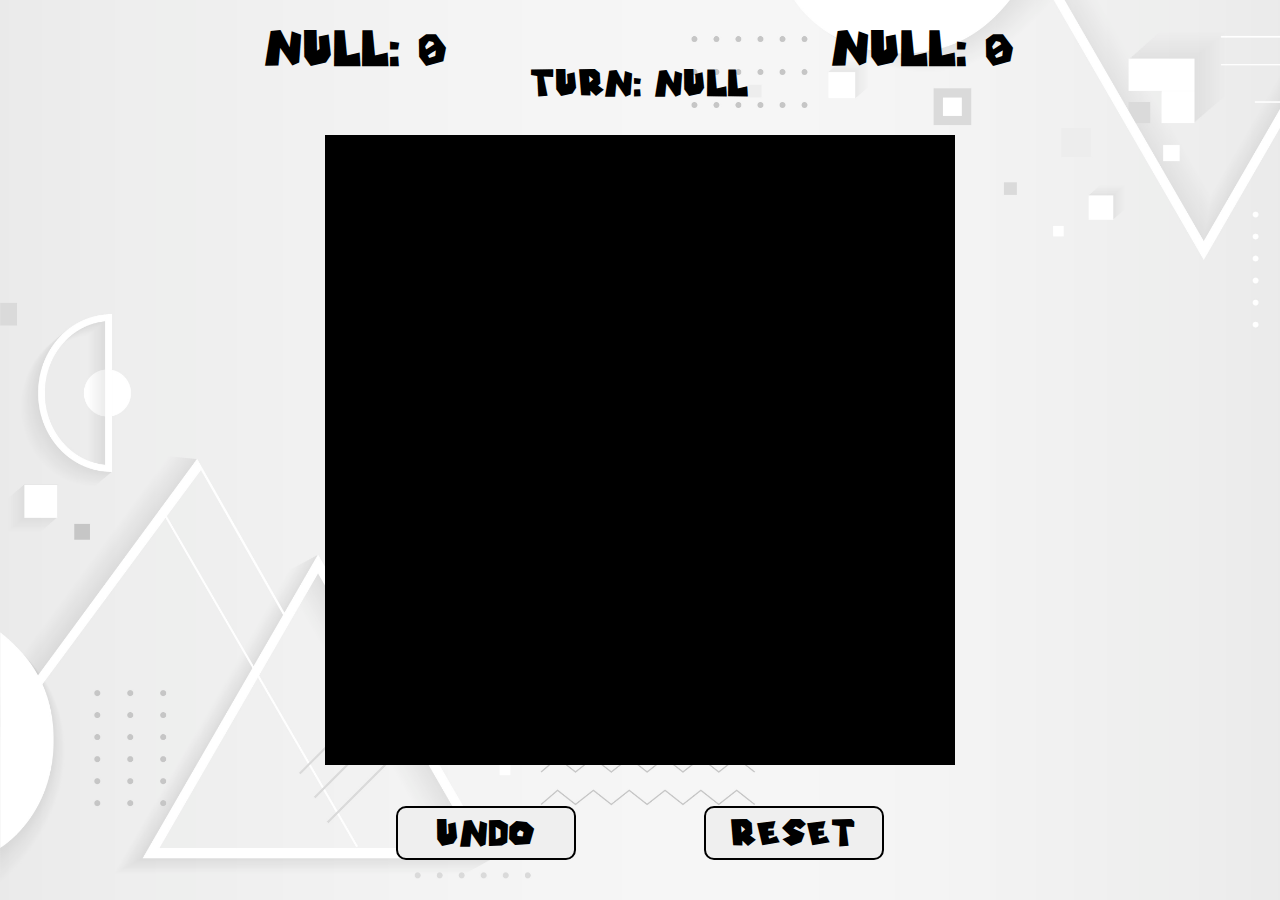
<file: Projects/Games/Dots & Boxes/index.html>
<!DOCTYPE html>
<html lang="en">

<head>
    <meta charset="UTF-8">
    <meta name="viewport" content="width=device-width, initial-scale=1.0">
    <title>My Game</title>
    <link rel="stylesheet" href="style.css">
    
</head>

<body>
    <div class="scores">
        <div id="blue">Blue: 0</div>
        <div id="red">Red: 0</div>
    </div>
    <div id="turnInc">Turn: Blue</div>
    <div id="gameBoard"></div>
    <div class="buttons">
        <button class="btn" id="undo">undo</button>
        <button class="btn" id="reset">reset</button>
    </div>
    <script src="app.js"></script>
</body>

</html>
</file>
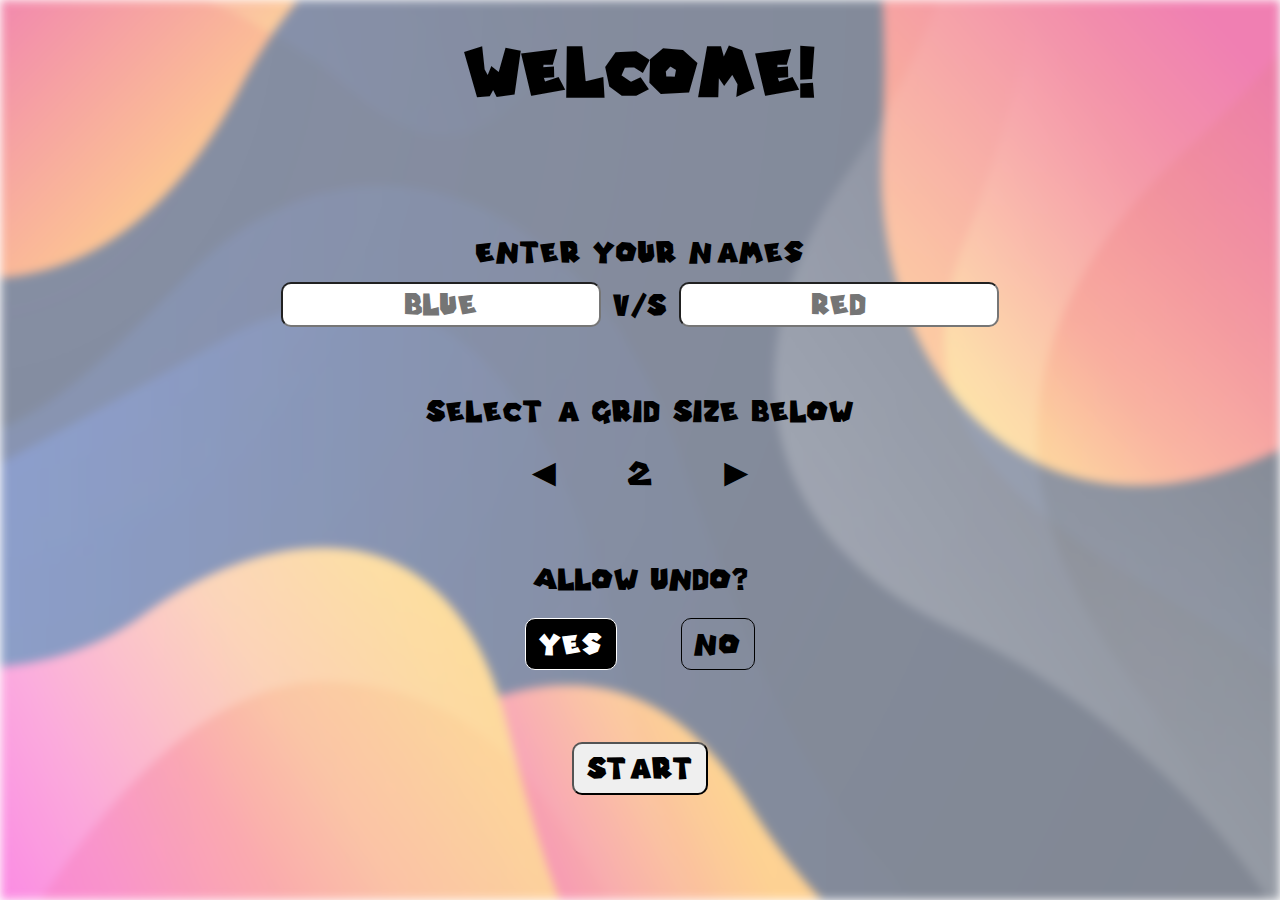
<file: Projects/Games/Dots & Boxes/LaunchGame.html>
<!DOCTYPE html>
<html lang="en">

<head>
    <meta charset="UTF-8">
    <meta name="viewport" content="width=device-width, initial-scale=1.0">
    <title>Welcome to the Game!</title>
    <style>
        @font-face {
            font-family: myFont;
            src: url('TypefaceMario64-ywA93.otf');
        }



        .bg {
            position: absolute;
            /* background-size: contain; */
            z-index: -1;
            opacity: 0.5;
            filter: blur(5px);
            height: 100%;
            width: 100%;
        }

        * {
            margin: 0;
            padding: 0;
            box-sizing: border-box;
            font-family: myFont;
            user-select: none;

            /* font-size: 101%; */
        }

        h1 {
            display: flex;
            justify-content: center;
            height: 35vh;
            
            font-size: 50px;
            padding-top: 5vh;
        }

        form {
            display: flex;
            flex-direction: column;
            align-items: center;
            justify-content: center;
            gap: 8vh;
            height: 45vh;
            width: 80%;
            margin: auto;
        }

        form * {
            text-align: center;
        }

        input[type="text"] {
            width: 25vw;
            height: 5vh;
            font-size: 22px;
            border-radius: 10px;
        }

        .compart1 {
            display: flex;
            flex-direction: column;
            gap: 2vh;
            font-size: 22px;
        }

        .compart2 {
            display: flex;
            flex-direction: column;
            gap: 3vh;
            font-size: 22px;

        }

        .compart3 {
            display: flex;
            flex-direction: column;
            gap: 3vh;
            font-size: 22px;

        }

        .sizeSelecor {
            display: flex;
            justify-content: center;
            align-items: center;
            gap: 5vw;
            /* border: 1px solid; */
            height: 5vh;


        }

        .sizeItem {
            /* border: 1px solid; */
            font-size: 40px;
            cursor: pointer;
        }

        .sizeItem:nth-child(2) {
            font-size: 25px;
        }

        input[type="radio"] {
            display: none;
        }

        #allowUndo {
            display: flex;
            gap: 5vw;
            justify-content: center;
            align-items: center;
            /* border: 1px solid; */
        }

        #allowUndo>label {
            border: 1px solid;
            border-radius: 10px;
            padding: 1vw;
        }

        .btnDiv {
            display: flex;
            justify-content: center;
            align-items: center;
        }

        #sBtn {
            padding: 1vw;
            font-size: 22px;
            border-radius: 10px;
            cursor: pointer;

        }

        input[type="radio"]:checked+label {
            background-color: black;
            color: white;
        }

        a {
            text-decoration: none;
        }
    </style>
</head>

<body>
    <div class="page1">
        <img class="bg" src="pagebg2.jpg" alt="">
        <h1 id="heading">Welcome!</h1>
        <form onsubmit="">

            <div class="compart1">
                <div class="comp1child">Enter Your Names</div>

                <div class="comp1child">
                    <!-- <label for="nameBlue"></label> -->
                    <input class="nameChild" type="text" id="nameBlue" placeholder="Blue">
                    <span class="nameChild">V/S</span>
                    <!-- <label for="nameRed"></label> -->
                    <input class="nameChild" type="text" id="nameRed" placeholder="Red">
                </div>

            </div>

            <div class="compart2">

                <div class="gridSize">Select a Grid Size Below</div>

                <div class="sizeSelecor">
                    <span class="sizeItem" id="minus"> &#9668; </span>
                    <span class="sizeItem" id="numSize">2</span>
                    <span class="sizeItem" id="plus"> &#9658; </span>
                </div>
            </div>

            <div class="compart3">
                <div class="formUndo">Allow Undo?</div>

                <div class="formChild" id="allowUndo">
                    <input type="radio" name="allowUndo" id="undoYes" checked="checked">
                    <label class="radioText" for="undoYes">Yes</label>
                    <input type="radio" name="allowUndo" id="undoNo">
                    <label class="radioText" for="undoNo">No</label>
                </div>

            </div>
            <div class="btnDiv">
                <button class="formChild" id="sBtn" type="button">Start</button>
            </div>

            
        </form>
        <script>



            let sButton = document.getElementById('sBtn');
            let nameBlue = document.getElementById('nameBlue');
            let nameRed = document.getElementById('nameRed');
            let gridSize = document.getElementById('numSize');

            let plusButton = document.getElementById('plus');
            let minusButton = document.getElementById('minus');

            let undoValue;
            // let undoYesNo = document.getElementsByClassName('radioText');

            // let undoYes = document.getElementById('undoYes');
            // let undoNo = document.getElementById('undoNo');

            let radioChoice = document.getElementsByName('allowUndo');

            const takeValue = () => {

                // event.preventDefault();

                console.log(nameBlue.value);
                console.log(nameRed.value);

                console.log(gridSize.innerText);

                if (radioChoice[0].checked) {
                    console.log('Yes');
                    undoValue = true;
                } else {
                    console.log('No');
                    undoValue = false;
                }

                window.localStorage.setItem('gridBy', gridSize.innerText);
                window.localStorage.setItem('blueName', nameBlue.value);
                window.localStorage.setItem('redName', nameRed.value);
                window.localStorage.setItem('undoValue', undoValue);

                window.location.href = 'index.html';


            }
            sButton.addEventListener('click', takeValue);

            plusButton.addEventListener('click', () => {
                if (gridSize.innerText > 1 && gridSize.innerText < 20){

                    gridSize.innerText++;
                }
            });
            minusButton.addEventListener('click', () => {
                if (gridSize.innerText > 2 && gridSize.innerText < 21){
                    gridSize.innerText--;

                }

            });

            // for (let i = 0; i < undoYesNo.length; i++){
            //     console.log(undoYesNo[i])
            // }



        </script>
    </div>


</body>

</html>
</file>
<file: Projects/Games/Dots & Boxes/style.css>
@font-face {
    font-family: myFont;
    src: url('TypefaceMario64-ywA93.otf');
}

* {
    margin: 0;
    padding: 0;
    box-sizing: border-box;
    font-family: myFont;
    user-select: none;
    /* font-weight: bold; */
}
body{
    background-image: url(bg.jpg);
    /* background-repeat: no-repeat; */
    /* background-position: center; */
    /* background-attachment: fixed; */
    background-size: cover;
    /* opacity: 0.3; */
}

#gameBoard {
    display: grid;
    height: 70vmin;
    width: 70vmin;
    margin: auto;
    /* border: 1px solid; */
    gap: 2px;
}

.dot {
    background-color: black;
    /* border-radius: 7px; */
}

.box {
    border-radius: 7px;
}

.lineClickP1 {
    background-color: rgb(0, 0, 255);
    /* border-radius: 7px; */
}

.lineClickP2 {
    background-color: rgb(255, 0, 0);
    /* border-radius: 7px; */

}
.lineHoverBlue{
    background-color: rgba(0, 0, 255, 0.3);
}
.lineHoverRed{
    background-color: rgba(255, 0, 0, 0.3);
}
.line {
    cursor: pointer;
}
/* .line:hover{
    background-color: grey;
} */

.scores {
    height: 7.5vmin;
    display: flex;
    justify-content: center;
    align-items: end;
    gap: 30%;
    font-size: 4vmin;
}

#turnInc {
    height: 7.5vmin;
    display: flex;
    justify-content: center;
    font-size: 3vmin;

}

.buttons {
    height: 15vmin;
    display: flex;
    justify-content: center;
    align-items: center;
    gap: 10%;
    /* font-size: 10vmin; */
    /* border: 2px solid; */

}

.btn {
    height: 6vmin;
    width: 20vmin;
    border-radius: 10px;
    border: none;
    cursor: pointer;
    font-size: 3vmin;
    border: 2px solid;
    /* padding-bottom: 3px; */
}
</file>
